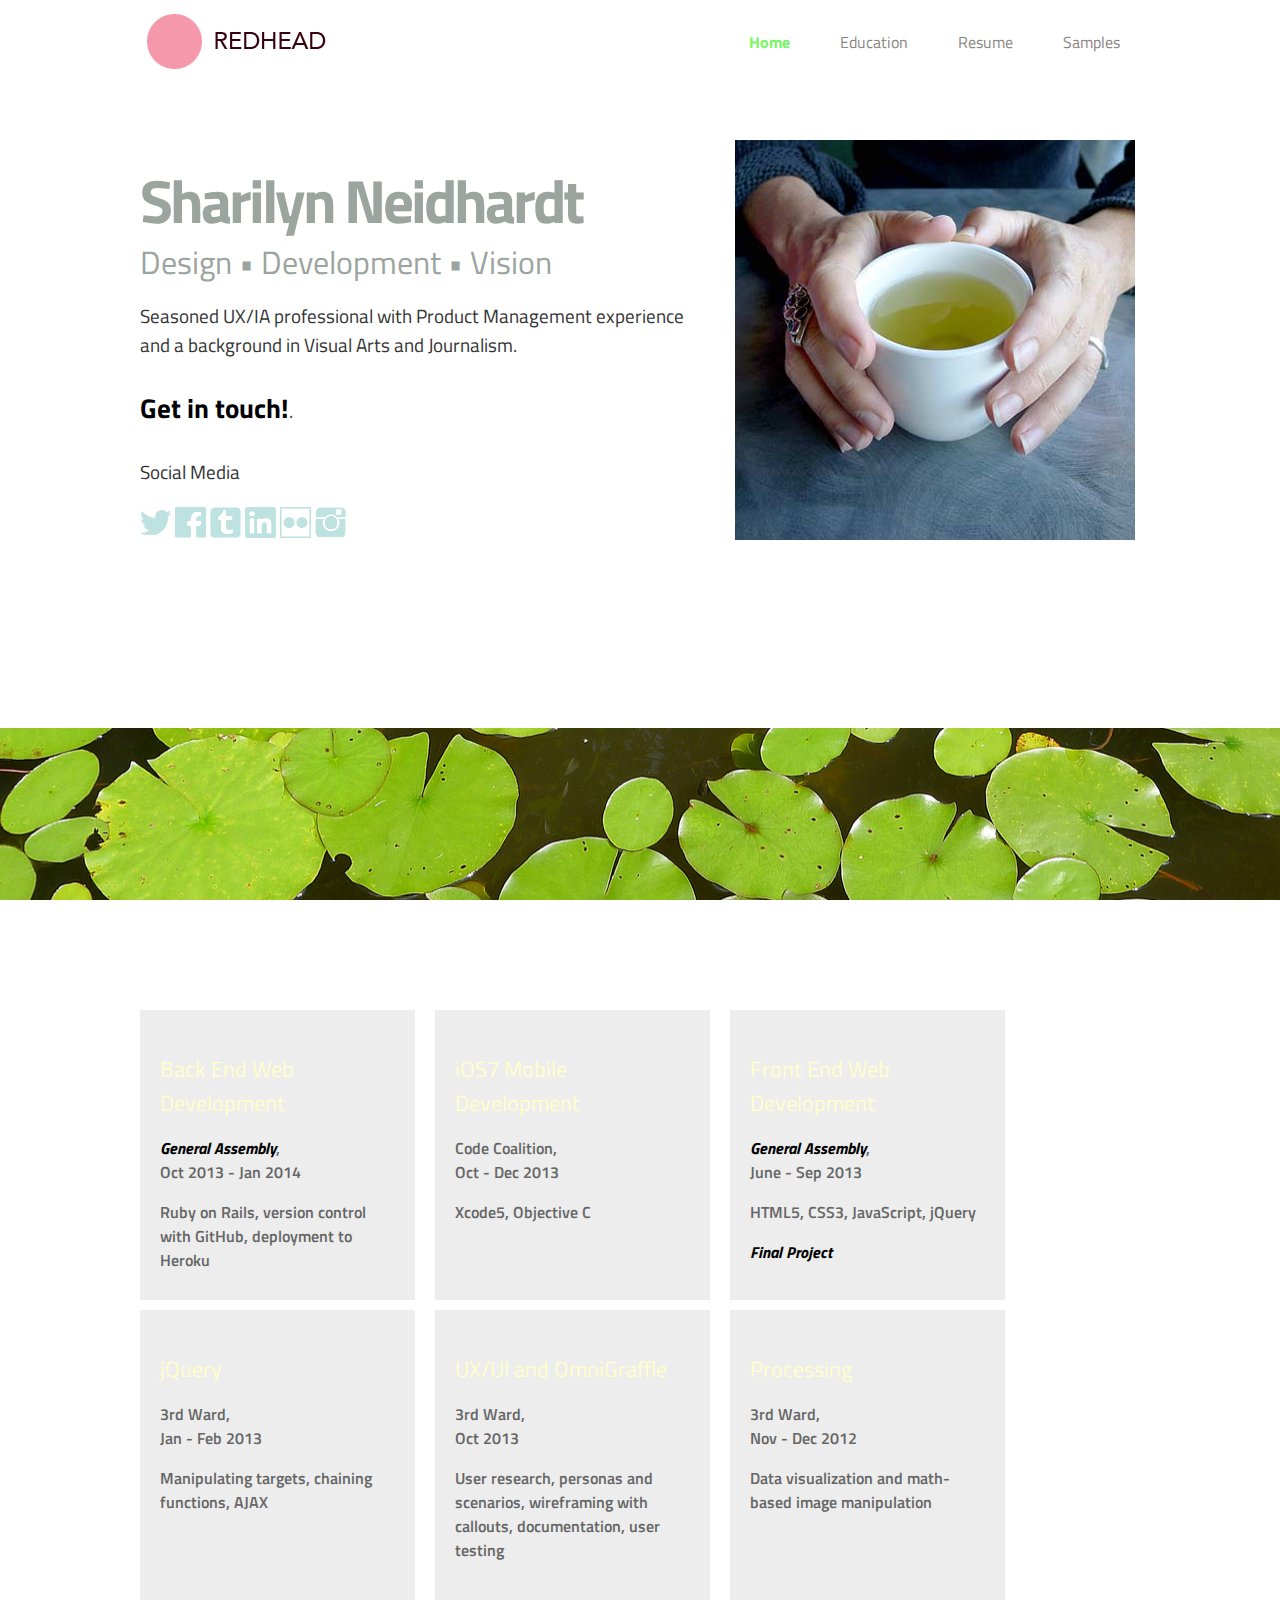
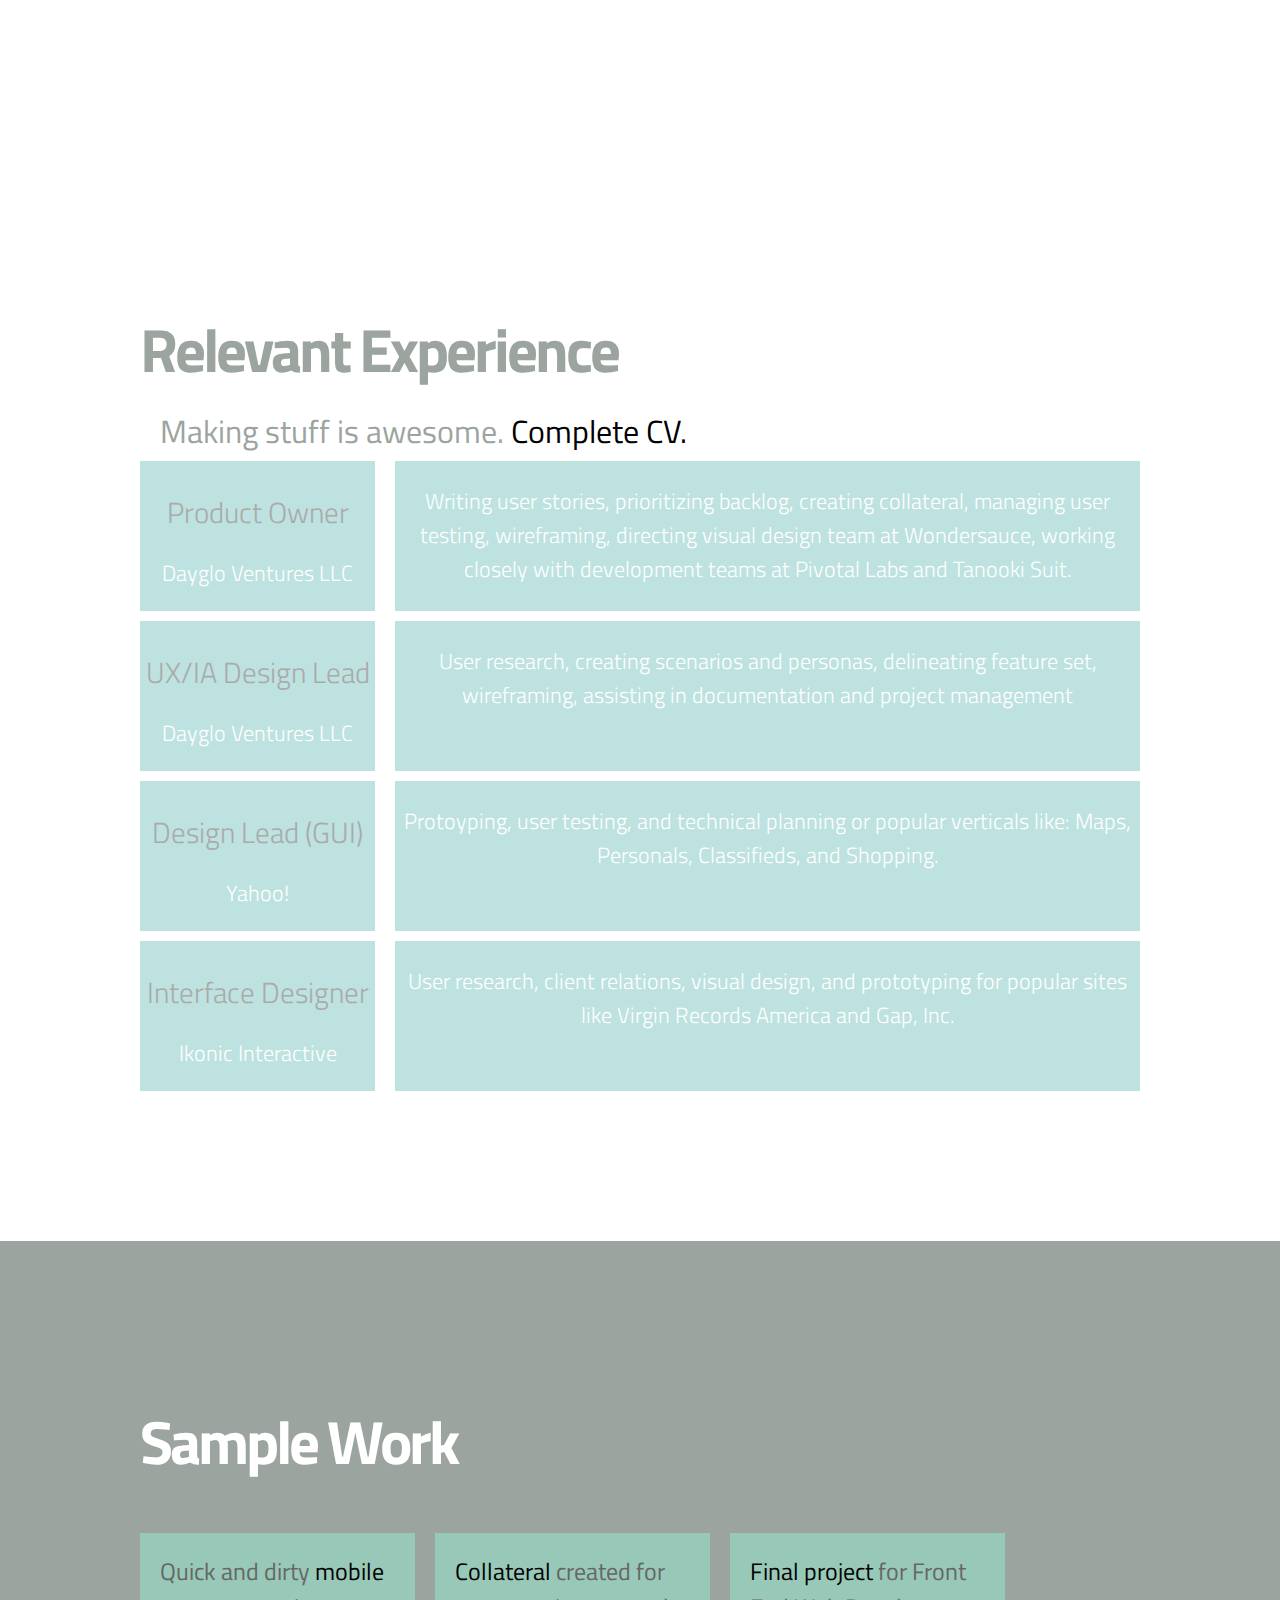
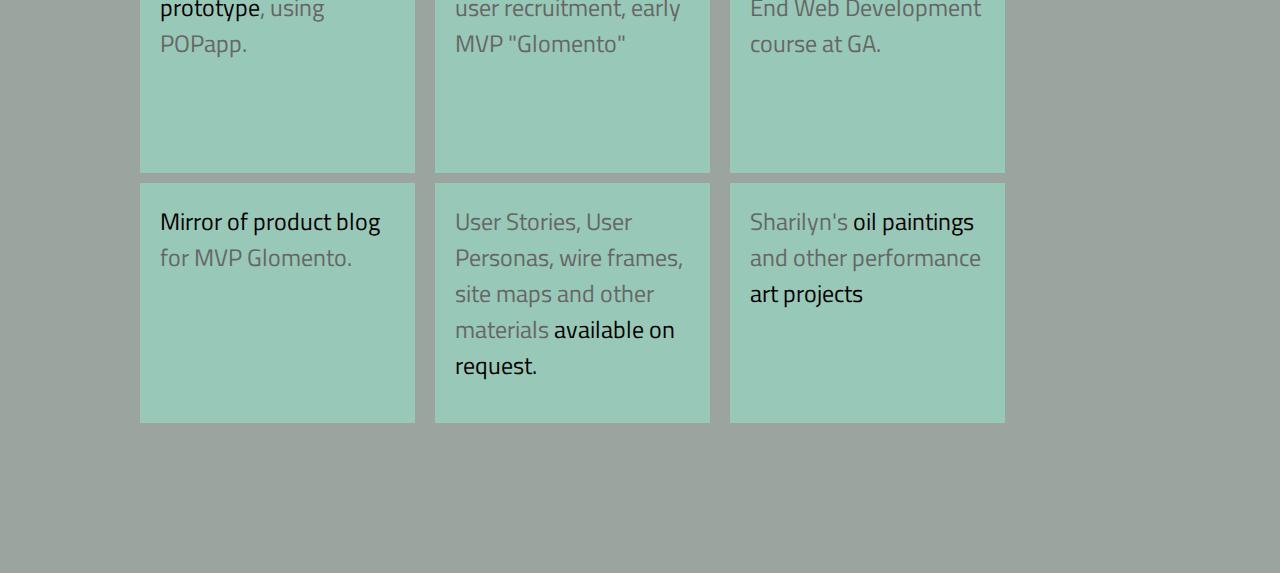
<file: index.html>
<!DOCTYPE HTML>
<!--[if lt IE 7]><html class="no-js lt-ie9 lt-ie8 lt-ie7"><![endif]-->
<!--[if IE 7]><html class="no-js lt-ie9 lt-ie8"><![endif]-->
<!--[if IE 8]><html class="no-js lt-ie9"><![endif]-->
<!--[if gt IE 8]><!--><html class="no-js"><!--<![endif]-->
<head>
	<meta http-equiv="Content-Type" content="text/html; charset=utf-8"/>
	<meta name="viewport" content="width=device-width, initial-scale = 1.0, user-scalable = no">
	<title>Sharilyn Neidhardt</title>
	<link href='http://fonts.googleapis.com/css?family=Titillium+Web:400,300,300italic,400italic,600,600italic,700' rel='stylesheet' type='text/css'>
	<link rel="stylesheet" href="css/normalize.css" type="text/css" media="screen">
	<link rel="stylesheet" href="css/grid.css" type="text/css" media="screen">
	<link rel="stylesheet" href="css/style.css" type="text/css" media="screen">
	<!-- <link rel="stylesheet" href="css/style.min.css" type="text/css" media="screen"> -->
	<!--[if IE]><script src="http://html5shim.googlecode.com/svn/trunk/html5.js"></script><![endif]-->
</head>

<body>

	<div class="menu">
		<div class="container clearfix">

			<div id="logo" class="grid_3">
				<img src="images/logo.png">
			</div>

			<div id="nav" class="grid_9 omega">
				<ul class="navigation">
					<li data-slide="1">Home</li>
					<li data-slide="2">Education</li>
					<li data-slide="3">Resume</li>
					<li data-slide="4">Samples</li>
				</ul>
			</div>

		</div>
	</div>


	<div class="slide" id="slide1" data-slide="1" data-stellar-background-ratio="0.5">
		<div class="container clearfix">

			<div id="content" class="grid_7">
				<h1>Sharilyn Neidhardt</h1>
				<h2>Design &bull; Development &bull; Vision</h2>
				<p>Seasoned UX/IA professional 
				with Product Management experience
				and a background in Visual Arts and Journalism.</p>  
				<p><a href="mailto:sharilyn.neidhardt@gmail.com">Get in touch!</a>. </p>
				<h3>Social Media</h3>
				<p><a href="http://twitter.com/sharilyn" target="_blank"><img src="images/twitter.png" /></a> 
				<a href="http://facebook.com/sharilyn.neidhardt" target="_blank"><img src="images/facebook.png" /></a>
				<a href="http://nineofwands.tumblr.com" target="_blank"><img src="images/tumblr.png" /></a>
				<a href="http://www.linkedin.com/in/sharilynneidhardt" target="_blank"><img src="images/linkedin.png" /></a>
				<a href="http://www.flickr.com/photos/johnnieutah/" target="_blank"><img src="images/flickr.png" /></a>
				<a href="http://instagram.com/johnnieutah" target="_blank"><img src="images/instagram.png" /></a>
				</p>
			</div>
			<div id="decorative" class="grid_5 omega">
				<img src="images/leighshands.jpg">
			</div>

		</div>
	</div>



	<div class="slide" id="slide2" data-slide="2" data-stellar-background-ratio="0.5">
		<div class="container clearfix">

			<div id="content" class="grid_12">
				<h1>Education</h1>
				<h2>Coursework in New York City, 2012 - 2014</h2>
			</div>

				<div class="grid_3 whitediv">
				<h3>Back End Web Development</h3>
				<p><a href="http://generalassemb.ly">General Assembly</a>, <br />Oct 2013 - Jan 2014</p>
				<p>Ruby on Rails, version control with GitHub, deployment to Heroku</p>
				</div>

				<div class="grid_3 whitediv">
				<h3>iOS7 Mobile Development</h3>
				<p>Code Coalition, <br />Oct - Dec 2013</p>
				<p>Xcode5, Objective C</p>
				</div>

				<div class="grid_3 whitediv">
				<h3>Front End Web Development</h3>
				<p><a href="http://generalassemb.ly">General Assembly</a>, <br />June - Sep 2013</p>
				<p>HTML5, CSS3, JavaScript, jQuery</p>
				<p><a href="http://cityvernacular.com">Final Project</a></p>
				</div>

				<div class="grid_3 whitediv">
				<h3>jQuery</h3>
				<p>3rd Ward, <br />Jan - Feb 2013</p>
				<p>Manipulating targets, chaining functions, AJAX</p>
				</div>

				<div class="grid_3 whitediv">
				<h3>UX/UI and OmniGraffle</h3>
				<p>3rd Ward, <br />Oct 2013</p>
				<p>User research, personas and scenarios, wireframing with callouts, documentation, user testing</p>
				</div>

				<div class="grid_3 whitediv">
				<h3>Processing</h3>
				<p>3rd Ward, <br />Nov - Dec 2012</p>
				<p>Data visualization and math-based image manipulation</p>
				</div>

			

		</div>
	</div>



	<div class="slide" id="slide3" data-slide="3" data-stellar-background-ratio="0.5">
		<div class="container clearfix">

			<div id="content" class="grid_12">
				<h1>Relevant Experience</h1>
				<h2>Making stuff is awesome. <a href="resume.pdf" target="_blank">Complete CV.</a></h2>
			</div>
			
			<div id="test" class="grid_3 alpha">
				<h3>Product Owner</h3>
				<p>Dayglo Ventures LLC</p>
			</div> 
			<div id="test" class="grid_9 omega"><p>Writing user stories, prioritizing backlog, creating collateral, managing user testing, wireframing, directing visual design team at Wondersauce, working closely with development teams at Pivotal Labs and Tanooki Suit.</p>
			</div>
			
			<div id="test" class="grid_3 alpha">
				<h3>UX/IA Design Lead</h3>
				<p>Dayglo Ventures LLC</p>
				</div> 
			<div id="test" class="grid_9 omega">
				<p>
				User research, creating scenarios and personas, delineating feature set, wireframing, assisting in documentation and project management</p>
				
			</div>
			
				<div id="test" class="grid_3 alpha">
				<h3>Design Lead (GUI)</h3>
				<p>Yahoo!</p>
				</div> 
				<div id="test" class="grid_9 omega"><p>Protoyping, user testing, and technical planning or popular verticals like: Maps, Personals, Classifieds, and Shopping.</p>
			</div>
		
			<div id="test" class="grid_3 alpha">
				<h3>Interface Designer</h3>
				<p>Ikonic Interactive</p>
				</div> 
			<div id="test" class="grid_9 omega"><p>User research, client relations, visual design, and prototyping for popular sites like Virgin Records America and Gap, Inc.</p>
			</div>
		</div>
	</div>



	<div class="slide" id="slide4" data-slide="4" data-stellar-background-ratio="0.5">
		<div class="container clearfix">

			<div id="content" class="grid_12">
				<h1>Sample Work</h1>
				<h2></h2>
			</div>
			<div class="grid_3 blackdiv">
				Quick and dirty <a href="https://popapp.in/w#!/projects/522795e3fcc794106f00027d/preview" target="_blank"> mobile prototype</a>, using POPapp.
			</div>
			<div class="grid_3 blackdiv">
				<a href="images/glomento_cards.jpg" target="_blank">Collateral</a> created for user recruitment, early MVP "Glomento"
			</div>
			<div class="grid_3 blackdiv">
				<a href="http://cityvernacular.com" target="_blank">Final project</a> for Front End Web Development course at GA.
			</div>
			<div class="grid_3 blackdiv">
				<a href="glotumblr/index.html" target="_blank">Mirror of product blog</a> for MVP Glomento.
			</div>
			<div id="content" class="grid_3 blackdiv">
				User Stories, User Personas, wire frames, site maps and other materials <a href="mailto:sharilyn.neidhardt@gmail.com">available on request.</a>
			</div>
			<div id="content" class="grid_3 blackdiv">
				Sharilyn's <a href="http://nineofwands.tumblr.com/" target="_blank">oil paintings</a> and other performance <a href="http://humanchess.tumblr.com/" target="_blank">art projects</a>
			</div>

		</div>
	</div>

	<script type="text/javascript" src="http://ajax.googleapis.com/ajax/libs/jquery/1.7.2/jquery.min.js"></script>
	<script type="text/javascript" src="js/jquery.stellar.min.js"></script>
	<script type="text/javascript" src="js/waypoints.min.js"></script>
	<script type="text/javascript" src="js/jquery.easing.1.3.js"></script>
	<script type="text/javascript" src="js/scripts.js"></script>
	<!-- <script type="text/javascript" src="js/scripts.min.js"></script> -->
</body>
</html>
</file>
<file: css/grid.css>
.grid_1 { width: 6.5%; } 
.grid_2 { width: 15%; } 
.grid_3 { width: 23.5%; } 
.grid_4 { width: 32%; } 
.grid_5 { width: 40.5%; }
.grid_6 { width: 49%; } 
.grid_7 { width: 57.5%; } 
.grid_8 { width: 66%; } 
.grid_9 { width: 74.5%; } 
.grid_10 { width: 83%; } 
.grid_11 { width: 91.5%; } 
.grid_12 { width: 100%; } 

.grid_1,
.grid_2,
.grid_3,
.grid_4,
.grid_5,
.grid_6,
.grid_7,
.grid_8,
.grid_9,
.grid_10,
.grid_11,
.grid_12 {
	margin: 0 2% 1% 0;
	float: left;
	display: block;
}

.alpha{margin-left:0;}
.omega{margin-right:0;}

.container{
	width: 95%; /*width: 1000px;*/
	max-width: 1000px;
	margin: auto;

}



.clear{clear:both;display:block;overflow:hidden;visibility:hidden;width:0;height:0}.clearfix:after{clear:both;content:' ';display:block;font-size:0;line-height:0;visibility:hidden;width:0;height:0}* html .clearfix,*:first-child+html .clearfix{zoom:1}




/* Mobile */
@media screen and (max-width : 480px) {

.grid_1,
.grid_2,
.grid_3,
.grid_4,
.grid_5,
.grid_6,
.grid_7,
.grid_8,
.grid_9,
.grid_10,
.grid_11,
.grid_12 {
	width:100%;
}

}
</file>
<file: css/style.css>
/* Global */

body {
	font-family: 'Titillium Web', sans-serif;
	font-weight: 400;
	font-size: 1em;
	color: #8a8683;
	background-color:#ffffff;
}
img {
	max-width: 100%;
}
a:link {
	color: #000000;
	text-decoration: none;
}
a:hover {
	color: #bde2df;
	text-decoration: none;
}
a:visited {
	color: #7AF667;
	text-decoration: none;
}



/* Navigation */

.menu {
	position:fixed;
	top:0px;
	width:100%; 
	height:auto; 
	background-color:#ffffff;
	z-index:100;
}
#logo {
	text-align: center;
	margin: 10px 0;
}
#nav {
	text-align: right;
	margin: 30px 0 0 0;
}
.navigation{
	float: right;
	list-style: none;
	margin: 0;
}
.navigation li{
	float: left;
	padding:0 0 0 50px;
}
.navigation li:hover{
	cursor:pointer;
	color: #AAD5AD;
}

.navigation .active{
	cursor:pointer;
	color: #7AF667;
	font-weight: 700;
}


/* General Slides */ 

.slide{
	background-attachment: fixed;
	width:100%;
	height:auto;
	position: relative;
	padding:140px 0;
}


/* Slide 1 */ 

#slide1{
	background-color:#ffffff;
}
#slide1 h1 {
	font-size: 3.8em;
	letter-spacing: -3px;
	line-height: 0px;
	color:#9BA49E;
	font-weight: 700;
}
#slide1 h2 {
	font-size: 2em;
	color: #9BA49E;
	line-height: 0px;
	padding-bottom:20px;
	font-weight: 400;
}

#slide1 h3 {
	font-size: 1.2em;
	color: #333;
	padding-bottom:2px;
	font-weight: 500;
}

#slide1 p {
	font-size: 1.2em;
	color: #333;
	padding-bottom:10px;
	font-weight: 400;
}

#slide1 a {
	font-size: 1.4em;
	color: #000;
	font-weight: 700;
}


/* Slide 2 */ 

#slide2{
	background-image:url('../images/lilypad.jpg');
	background-color:#f68f67;
	color:#ffffff;
}
#slide2 h1 {
	font-size: 3.5em;
	letter-spacing: -3px;
	line-height: 0px;
	color:#ffffff;
	font-weight: 700;
}
#slide2 h2 {
	font-size: 2.3em;
	color: #ffffff;
	line-height: 0px;
	padding-bottom:20px;
	font-weight: 600;
}

#slide2 h3 {
	font-size: 1.4em;
	color: #ffffcc;
	font-weight: 400;
}

#slide2 p {
	font-size: 1em;
	color:	#666;
	font-weight: 600;

}

#slide2 p a {
	font-weight: 700;
	color: #000;
	font-style: italic;
}

.whitediv{
	background: rgba(225, 225, 225, .6);
	color:#AAD5AD;
	padding: 20px;
	height: 250px;
}

.blackdiv{
	background: rgba(150, 225, 200, .6);
	color:#666;
	padding: 20px;
	height: 200px;
	font-size: 18pt;
}

.blackdiv a {
	color: #000000;
}


/* Slide 3 */ 

#slide3{
	background-color:#ffffff;
}
#slide3 h1 {
	font-size: 3.8em;
	letter-spacing: -3px;
	line-height: 0px;
	color:#9BA49E;
	font-weight: 700;
}
#slide3 h2 {
	font-size: 2em;
	color: #9BA49E;
	line-height: 0px;
	padding:20px;
	font-weight: 400;
}

#slide3 h3 {
	font-size: .9em;
	color: #AAAAAA;
	font-weight: 300;
}

#slide3 p {
	font-size: .7em;
	color: #FFFFFF;
	font-weight: 300;
}
#test{
	background-color:#bde2df;
	color:#ffffff;
	text-align:center;
	font-size: 2em;
	font-weight: 400;
	height: 150px;
}


/* Slide 4 */

#slide4{
	background-image:url('../images/susans2.jpg');
	background-color:#9BA49E;
	color:#ffffff;
}
#slide4 h1 {
	font-size: 3.8em;
	letter-spacing: -3px;
	line-height: 0px;
	color:#ffffff;
	font-weight: 700;
}
#slide4 h2 {
	font-size: 2em;
	color: #ffffff;
	line-height: 0px;
	padding-bottom:20px;
	font-weight: 400;
}



/* BREAKPOINTS */

/* Tablet */
@media screen and (max-width: 1024px) {

#logo {
	width: 100%;
	text-align: center;
}

#nav {
	width:100%;
	text-align:center;
	margin:10px 0;
}

.navigation{
	width: 100%;
	float: center;
	list-style: none;
	margin: 0;
	padding:0;
}

.navigation li{
	float: left;
	width:25%;
	padding:0;
}

.slide{
	background-attachment: fixed;
	width:100%;
	position: relative;
	padding:150px 0;
}

#decorative {
	display:none;
}

#content {
	text-align:center;
	width:100%;
}

#slide1 h1 {
	line-height: 1em;
}
#slide1 h2 {
	line-height: 1em;
}
#slide2 h1 {
	line-height: 1em;
}
#slide2 h2 {
	line-height: 1em;
}
#slide3 h1 {
	line-height: 1em;
}
#slide3 h2 {
	line-height: 1em;
}
#slide4 h1 {
	line-height: 1em;
}
#slide4 h2 {
	line-height: 1em;
}

}


/* Mobile */
@media screen and (max-width: 480px) {

#logo {
	width: 100%;
	text-align: center;
}

#nav {
	width:100%;
	margin:5px 0;
}

.navigation{
	width: 100%;
	float: left;
	list-style: none;
	margin: 0;
	padding:0;
}

.navigation li{
	float: left;
	width:25%;
}

.slide{
	background-attachment: fixed;
	width:100%;
	position: relative;
	padding:150px 0;
}


#slide1 h1 {
	line-height: 1em;
}
#slide1 h2 {
	line-height: 1em;
}
#slide2 h1 {
	line-height: 1em;
}
#slide2 h2 {
	line-height: 1em;
}
#slide3 h1 {
	line-height: 1em;
}
#slide3 h2 {
	line-height: 1em;
}
#slide4 h1 {
	line-height: 1em;
}
#slide4 h2 {
	line-height: 1em;
}


}
</file>
